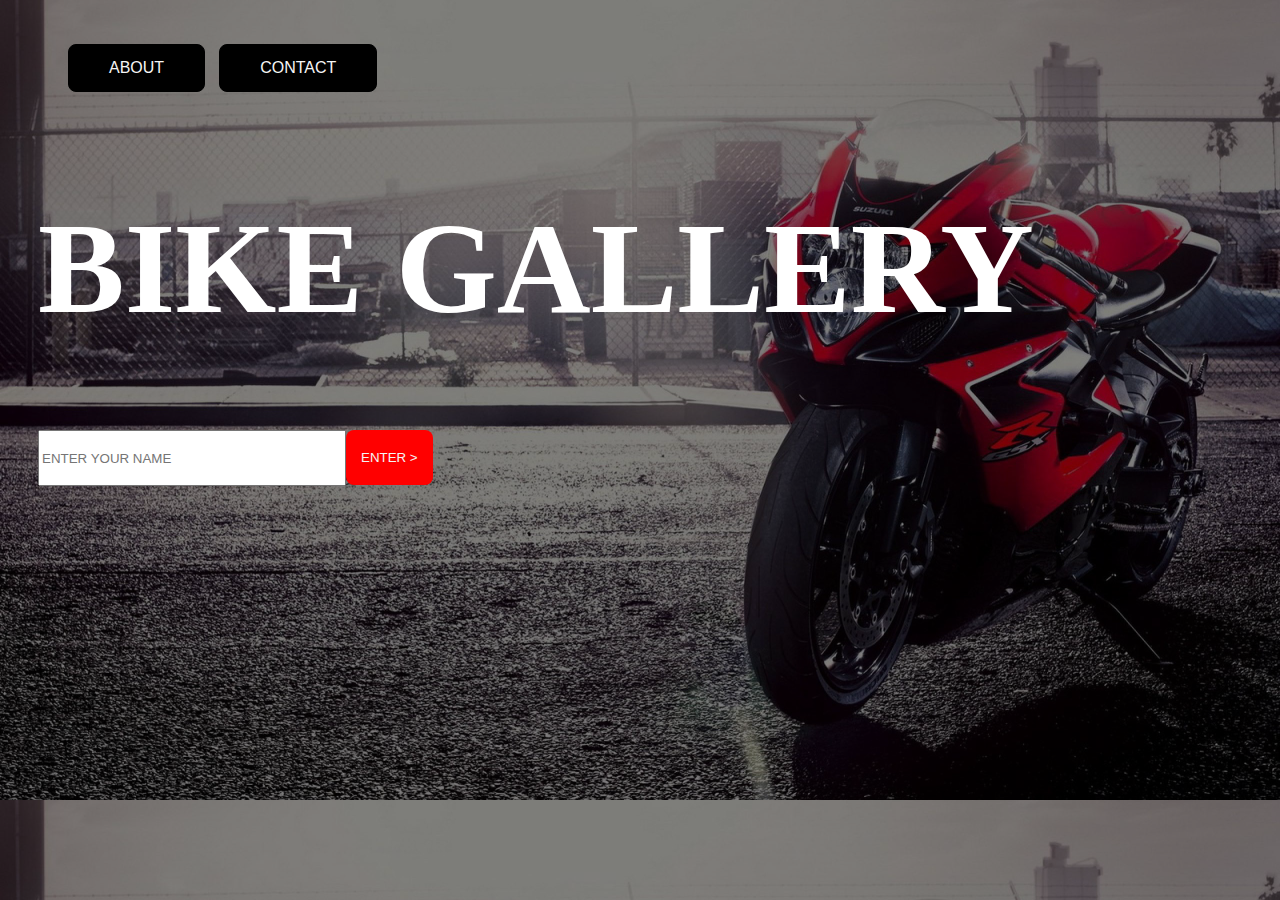
<file: project/index.html>
<!DOCTYPE html>
<html lang="en">
   <head>
       <title>BIKE GALLERY</title>
       <link rel="stylesheet" href="index.css">
   </head>
   <body>
       <div class="navbar">
           <div class="button">
               
            <button class="button" id="btn1"><a href="about.html">ABOUT</a></button>
            <button class="button" id="btn1"><a href="contact.html">CONTACT</a></button>
               

           </div>
       </div>
       <div class="bike">
           <h1>BIKE GALLERY</h1>
       </div>
       <div>
           <form action="" class="form">
               <div class="name">
                   <input type=" name" placeholder="ENTER YOUR NAME" required>
               </div>
               <div class="start">
                   <button><a href="enter.html">ENTER &gt</a></button>
               </div>
           </form>
       </div>
   </body>
</html>
</file>
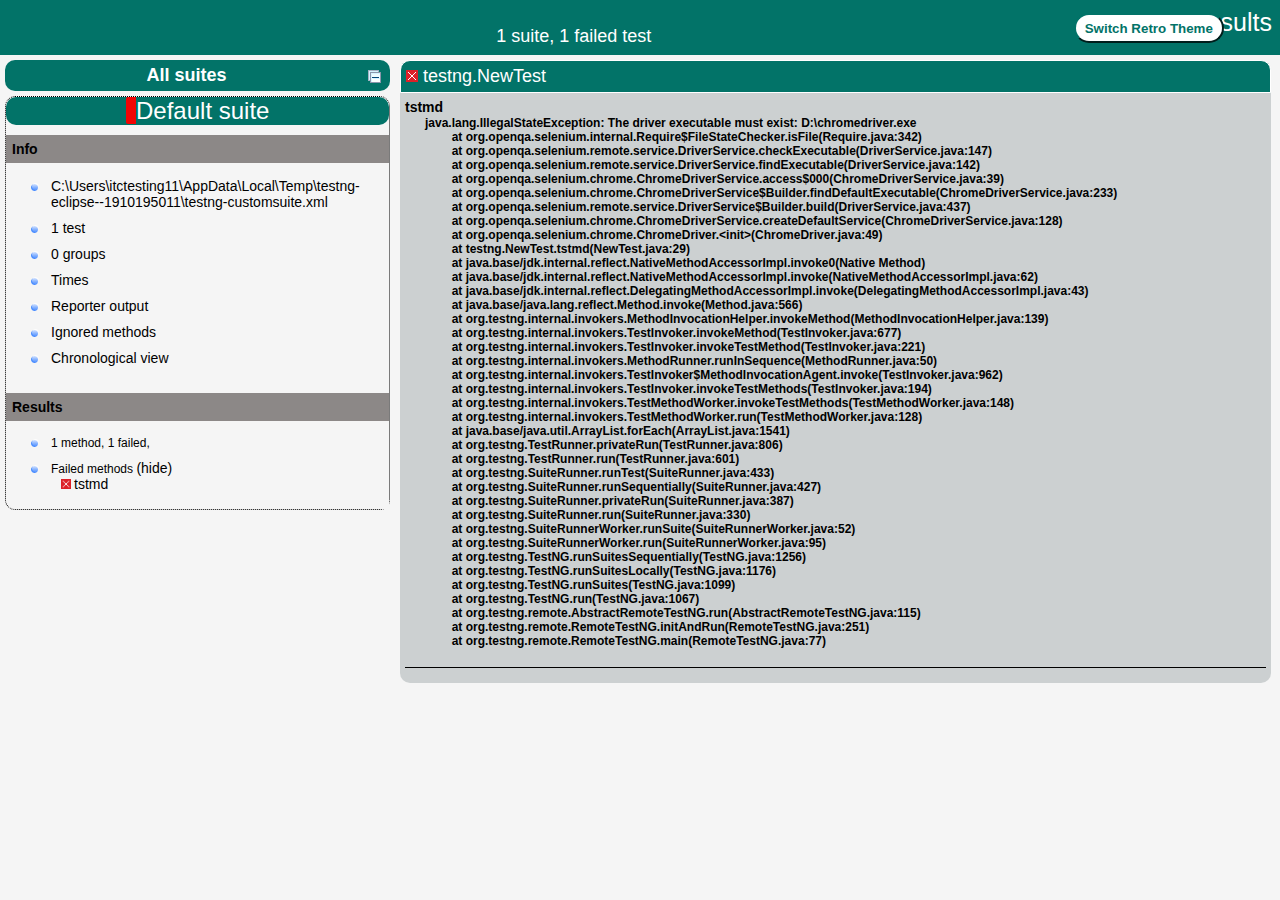
<file: bikegallery/test-output/index.html>
<!DOCTYPE html>

<html>
  <head>
  <meta charset='utf-8'>
  <title>TestNG reports</title>

    <link type="text/css" href="testng-reports1.css" rel="stylesheet" id="ultra" />
    <link type="text/css" href="testng-reports.css" rel="stylesheet" id="retro" disabled="false"/>
    <script type="text/javascript" src="jquery-3.6.0.min.js"></script>
    <script type="text/javascript" src="testng-reports.js"></script>
    <script type="text/javascript" src="https://www.google.com/jsapi"></script>
    <script type='text/javascript'>
      google.load('visualization', '1', {packages:['table']});
      google.setOnLoadCallback(drawTable);
      var suiteTableInitFunctions = new Array();
      var suiteTableData = new Array();
    </script>
    <!--
      <script type="text/javascript" src="jquery-ui/js/jquery-ui-1.8.16.custom.min.js"></script>
     -->
  </head>

  <body>    <div class="top-banner-root">
      <span class="top-banner-title-font">Test results</span>
      <button id="button" class="button">Switch Retro Theme</button> <!-- button -->
      <br/>
      <span class="top-banner-font-1">1 suite, 1 failed test</span>
    </div> <!-- top-banner-root -->
    <div class="navigator-root">
      <div class="navigator-suite-header">
        <span>All suites</span>
        <a href="#" title="Collapse/expand all the suites" class="collapse-all-link">
          <img src="collapseall.gif" class="collapse-all-icon">
          </img> <!-- collapse-all-icon -->
        </a> <!-- collapse-all-link -->
      </div> <!-- navigator-suite-header -->
      <div class="suite">
        <div class="rounded-window">
          <div class="suite-header light-rounded-window-top">
            <a href="#" panel-name="suite-Default_suite" class="navigator-link">
              <span class="suite-name border-failed">Default suite</span>
            </a> <!-- navigator-link -->
          </div> <!-- suite-header light-rounded-window-top -->
          <div class="navigator-suite-content">
            <div class="suite-section-title">
              <span>Info</span>
            </div> <!-- suite-section-title -->
            <div class="suite-section-content">
              <ul>
                <li>
                  <a href="#" panel-name="test-xml-Default_suite" class="navigator-link ">
                    <span>C:\Users\itctesting11\AppData\Local\Temp\testng-eclipse--1910195011\testng-customsuite.xml</span>
                  </a> <!-- navigator-link  -->
                </li>
                <li>
                  <a href="#" panel-name="testlist-Default_suite" class="navigator-link ">
                    <span class="test-stats">1 test</span>
                  </a> <!-- navigator-link  -->
                </li>
                <li>
                  <a href="#" panel-name="group-Default_suite" class="navigator-link ">
                    <span>0 groups</span>
                  </a> <!-- navigator-link  -->
                </li>
                <li>
                  <a href="#" panel-name="times-Default_suite" class="navigator-link ">
                    <span>Times</span>
                  </a> <!-- navigator-link  -->
                </li>
                <li>
                  <a href="#" panel-name="reporter-Default_suite" class="navigator-link ">
                    <span>Reporter output</span>
                  </a> <!-- navigator-link  -->
                </li>
                <li>
                  <a href="#" panel-name="ignored-methods-Default_suite" class="navigator-link ">
                    <span>Ignored methods</span>
                  </a> <!-- navigator-link  -->
                </li>
                <li>
                  <a href="#" panel-name="chronological-Default_suite" class="navigator-link ">
                    <span>Chronological view</span>
                  </a> <!-- navigator-link  -->
                </li>
              </ul>
            </div> <!-- suite-section-content -->
            <div class="result-section">
              <div class="suite-section-title">
                <span>Results</span>
              </div> <!-- suite-section-title -->
              <div class="suite-section-content">
                <ul>
                  <li>
                    <span class="method-stats">1 method, 1 failed,   </span>
                  </li>
                  <li>
                    <span class="method-list-title failed">Failed methods</span>
                    <span class="show-or-hide-methods failed">
                      <a href="#" panel-name="suite-Default_suite" class="hide-methods failed suite-Default_suite"> (hide)</a> <!-- hide-methods failed suite-Default_suite -->
                      <a href="#" panel-name="suite-Default_suite" class="show-methods failed suite-Default_suite"> (show)</a> <!-- show-methods failed suite-Default_suite -->
                    </span>
                    <div class="method-list-content failed suite-Default_suite">
                      <span>
                        <img src="failed.png" width="3%"/>
                        <a href="#" panel-name="suite-Default_suite" title="testng.NewTest" class="method navigator-link" hash-for-method="tstmd">tstmd</a> <!-- method navigator-link -->
                      </span>
                      <br/>
                    </div> <!-- method-list-content failed suite-Default_suite -->
                  </li>
                </ul>
              </div> <!-- suite-section-content -->
            </div> <!-- result-section -->
          </div> <!-- navigator-suite-content -->
        </div> <!-- rounded-window -->
      </div> <!-- suite -->
    </div> <!-- navigator-root -->
    <div class="wrapper">
      <div class="main-panel-root">
        <div panel-name="suite-Default_suite" class="panel Default_suite">
          <div class="suite-Default_suite-class-failed">
            <div class="main-panel-header rounded-window-top">
              <img src="failed.png"/>
              <span class="class-name">testng.NewTest</span>
            </div> <!-- main-panel-header rounded-window-top -->
            <div class="main-panel-content rounded-window-bottom">
              <div class="method">
                <div class="method-content">
                  <a name="tstmd">
                  </a> <!-- tstmd -->
                  <span class="method-name">tstmd</span>
                  <div class="stack-trace">java.lang.IllegalStateException: The driver executable must exist: D:\chromedriver.exe
	at org.openqa.selenium.internal.Require$FileStateChecker.isFile(Require.java:342)
	at org.openqa.selenium.remote.service.DriverService.checkExecutable(DriverService.java:147)
	at org.openqa.selenium.remote.service.DriverService.findExecutable(DriverService.java:142)
	at org.openqa.selenium.chrome.ChromeDriverService.access$000(ChromeDriverService.java:39)
	at org.openqa.selenium.chrome.ChromeDriverService$Builder.findDefaultExecutable(ChromeDriverService.java:233)
	at org.openqa.selenium.remote.service.DriverService$Builder.build(DriverService.java:437)
	at org.openqa.selenium.chrome.ChromeDriverService.createDefaultService(ChromeDriverService.java:128)
	at org.openqa.selenium.chrome.ChromeDriver.&lt;init&gt;(ChromeDriver.java:49)
	at testng.NewTest.tstmd(NewTest.java:29)
	at java.base/jdk.internal.reflect.NativeMethodAccessorImpl.invoke0(Native Method)
	at java.base/jdk.internal.reflect.NativeMethodAccessorImpl.invoke(NativeMethodAccessorImpl.java:62)
	at java.base/jdk.internal.reflect.DelegatingMethodAccessorImpl.invoke(DelegatingMethodAccessorImpl.java:43)
	at java.base/java.lang.reflect.Method.invoke(Method.java:566)
	at org.testng.internal.invokers.MethodInvocationHelper.invokeMethod(MethodInvocationHelper.java:139)
	at org.testng.internal.invokers.TestInvoker.invokeMethod(TestInvoker.java:677)
	at org.testng.internal.invokers.TestInvoker.invokeTestMethod(TestInvoker.java:221)
	at org.testng.internal.invokers.MethodRunner.runInSequence(MethodRunner.java:50)
	at org.testng.internal.invokers.TestInvoker$MethodInvocationAgent.invoke(TestInvoker.java:962)
	at org.testng.internal.invokers.TestInvoker.invokeTestMethods(TestInvoker.java:194)
	at org.testng.internal.invokers.TestMethodWorker.invokeTestMethods(TestMethodWorker.java:148)
	at org.testng.internal.invokers.TestMethodWorker.run(TestMethodWorker.java:128)
	at java.base/java.util.ArrayList.forEach(ArrayList.java:1541)
	at org.testng.TestRunner.privateRun(TestRunner.java:806)
	at org.testng.TestRunner.run(TestRunner.java:601)
	at org.testng.SuiteRunner.runTest(SuiteRunner.java:433)
	at org.testng.SuiteRunner.runSequentially(SuiteRunner.java:427)
	at org.testng.SuiteRunner.privateRun(SuiteRunner.java:387)
	at org.testng.SuiteRunner.run(SuiteRunner.java:330)
	at org.testng.SuiteRunnerWorker.runSuite(SuiteRunnerWorker.java:52)
	at org.testng.SuiteRunnerWorker.run(SuiteRunnerWorker.java:95)
	at org.testng.TestNG.runSuitesSequentially(TestNG.java:1256)
	at org.testng.TestNG.runSuitesLocally(TestNG.java:1176)
	at org.testng.TestNG.runSuites(TestNG.java:1099)
	at org.testng.TestNG.run(TestNG.java:1067)
	at org.testng.remote.AbstractRemoteTestNG.run(AbstractRemoteTestNG.java:115)
	at org.testng.remote.RemoteTestNG.initAndRun(RemoteTestNG.java:251)
	at org.testng.remote.RemoteTestNG.main(RemoteTestNG.java:77)

</div> <!-- stack-trace -->
                </div> <!-- method-content -->
              </div> <!-- method -->
            </div> <!-- main-panel-content rounded-window-bottom -->
          </div> <!-- suite-Default_suite-class-failed -->
        </div> <!-- panel Default_suite -->
        <div panel-name="test-xml-Default_suite" class="panel">
          <div class="main-panel-header rounded-window-top">
            <span class="header-content">C:\Users\itctesting11\AppData\Local\Temp\testng-eclipse--1910195011\testng-customsuite.xml</span>
          </div> <!-- main-panel-header rounded-window-top -->
          <div class="main-panel-content rounded-window-bottom">
            <pre>
&lt;?xml version=&quot;1.0&quot; encoding=&quot;UTF-8&quot;?&gt;
&lt;!DOCTYPE suite SYSTEM &quot;https://testng.org/testng-1.0.dtd&quot;&gt;
&lt;suite name=&quot;Default suite&quot; guice-stage=&quot;DEVELOPMENT&quot;&gt;
  &lt;test thread-count=&quot;5&quot; name=&quot;Default test&quot; verbose=&quot;2&quot;&gt;
    &lt;classes&gt;
      &lt;class name=&quot;testng.NewTest&quot;/&gt;
    &lt;/classes&gt;
  &lt;/test&gt; &lt;!-- Default test --&gt;
&lt;/suite&gt; &lt;!-- Default suite --&gt;
            </pre>
          </div> <!-- main-panel-content rounded-window-bottom -->
        </div> <!-- panel -->
        <div panel-name="testlist-Default_suite" class="panel">
          <div class="main-panel-header rounded-window-top">
            <span class="header-content">Tests for Default suite</span>
          </div> <!-- main-panel-header rounded-window-top -->
          <div class="main-panel-content rounded-window-bottom">
            <ul>
              <li>
                <span class="test-name">Default test (1 class)</span>
              </li>
            </ul>
          </div> <!-- main-panel-content rounded-window-bottom -->
        </div> <!-- panel -->
        <div panel-name="group-Default_suite" class="panel">
          <div class="main-panel-header rounded-window-top">
            <span class="header-content">Groups for Default suite</span>
          </div> <!-- main-panel-header rounded-window-top -->
          <div class="main-panel-content rounded-window-bottom">
          </div> <!-- main-panel-content rounded-window-bottom -->
        </div> <!-- panel -->
        <div panel-name="times-Default_suite" class="panel">
          <div class="main-panel-header rounded-window-top">
            <span class="header-content">Times for Default suite</span>
          </div> <!-- main-panel-header rounded-window-top -->
          <div class="main-panel-content rounded-window-bottom">
            <div class="times-div">
              <script type="text/javascript">
suiteTableInitFunctions.push('tableData_Default_suite');
function tableData_Default_suite() {
var data = new google.visualization.DataTable();
data.addColumn('number', 'Number');
data.addColumn('string', 'Method');
data.addColumn('string', 'Class');
data.addColumn('number', 'Time (ms)');
data.addRows(1);
data.setCell(0, 0, 0)
data.setCell(0, 1, 'tstmd')
data.setCell(0, 2, 'testng.NewTest')
data.setCell(0, 3, 62);
window.suiteTableData['Default_suite']= { tableData: data, tableDiv: 'times-div-Default_suite'}
return data;
}
              </script>
              <span class="suite-total-time">Total running time: 62 ms</span>
              <div id="times-div-Default_suite">
              </div> <!-- times-div-Default_suite -->
            </div> <!-- times-div -->
          </div> <!-- main-panel-content rounded-window-bottom -->
        </div> <!-- panel -->
        <div panel-name="reporter-Default_suite" class="panel">
          <div class="main-panel-header rounded-window-top">
            <span class="header-content">Reporter output for Default suite</span>
          </div> <!-- main-panel-header rounded-window-top -->
          <div class="main-panel-content rounded-window-bottom">
          </div> <!-- main-panel-content rounded-window-bottom -->
        </div> <!-- panel -->
        <div panel-name="ignored-methods-Default_suite" class="panel">
          <div class="main-panel-header rounded-window-top">
            <span class="header-content">0 ignored methods</span>
          </div> <!-- main-panel-header rounded-window-top -->
          <div class="main-panel-content rounded-window-bottom">
          </div> <!-- main-panel-content rounded-window-bottom -->
        </div> <!-- panel -->
        <div panel-name="chronological-Default_suite" class="panel">
          <div class="main-panel-header rounded-window-top">
            <span class="header-content">Methods in chronological order</span>
          </div> <!-- main-panel-header rounded-window-top -->
          <div class="main-panel-content rounded-window-bottom">
            <div class="chronological-class">
              <div class="chronological-class-name">testng.NewTest</div> <!-- chronological-class-name -->
              <div class="configuration-suite before">
                <span class="method-name">beforeSuite</span>
                <span class="method-start">0 ms</span>
              </div> <!-- configuration-suite before -->
              <div class="configuration-test before">
                <span class="method-name">beforeTest</span>
                <span class="method-start">44 ms</span>
              </div> <!-- configuration-test before -->
              <div class="configuration-class before">
                <span class="method-name">beforeClass</span>
                <span class="method-start">65 ms</span>
              </div> <!-- configuration-class before -->
              <div class="configuration-method before">
                <span class="method-name">beforeMethod</span>
                <span class="method-start">82 ms</span>
              </div> <!-- configuration-method before -->
              <div class="test-method">
                <img src="failed.png">
                </img>
                <span class="method-name">tstmd</span>
                <span class="method-start">84 ms</span>
              </div> <!-- test-method -->
              <div class="configuration-method after">
                <img src="failed.png">
                </img>
                <span class="method-name">afterMethod</span>
                <span class="method-start">156 ms</span>
              </div> <!-- configuration-method after -->
              <div class="configuration-class after">
                <span class="method-name">afterClass</span>
                <span class="method-start">163 ms</span>
              </div> <!-- configuration-class after -->
              <div class="configuration-test after">
                <span class="method-name">afterTest</span>
                <span class="method-start">168 ms</span>
              </div> <!-- configuration-test after -->
              <div class="configuration-suite after">
                <span class="method-name">afterSuite</span>
                <span class="method-start">290 ms</span>
              </div> <!-- configuration-suite after -->
          </div> <!-- main-panel-content rounded-window-bottom -->
        </div> <!-- panel -->
      </div> <!-- main-panel-root -->
    </div> <!-- wrapper -->
  </body>
<script type="text/javascript" src="testng-reports2.js"></script>
</html>
</file>
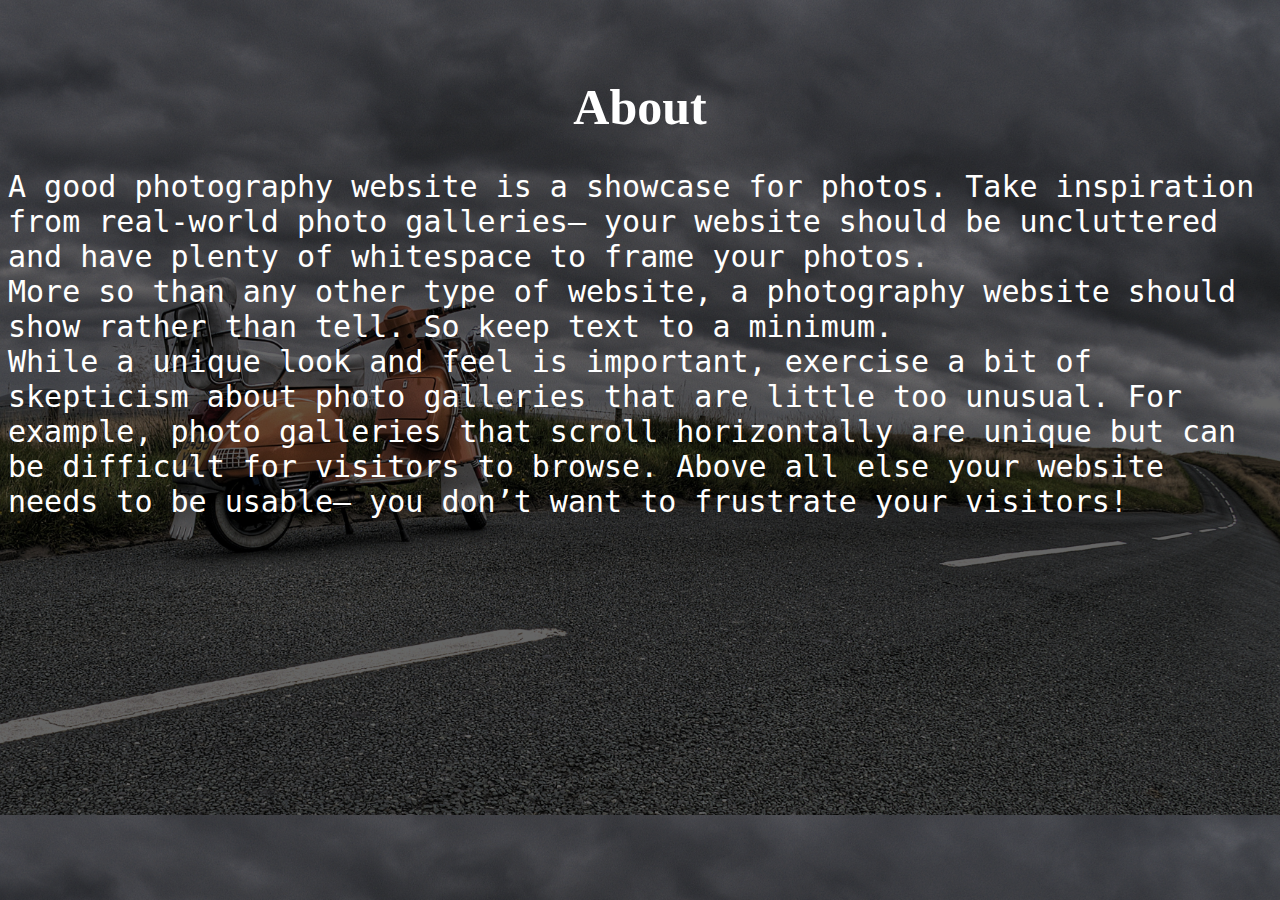
<file: project/about.html>
<!DOCTYPE html>
<html lang="en">
<head>
    <meta charset="UTF-8">
    <meta http-equiv="X-UA-Compatible" content="IE=edge">
    <meta name="viewport" content="width=device-width, initial-scale=1.0">
    <title>About</title>
    <link rel="stylesheet" href="about.css">
</head>
<body>


    <br>
    <br>
    <div class="content">
        <h1>About</h1>
        <p id="p1">
            A good photography website is a showcase for photos. Take inspiration from real-world photo galleries— your website should be uncluttered and have plenty of whitespace to frame your photos. <br>

More so than any other type of website, a photography website should show rather than tell. So keep text to a minimum. <br>

While a unique look and feel is important, exercise a bit of skepticism about photo galleries that are little too unusual. For example, photo galleries that scroll horizontally are unique but can be difficult for visitors to browse. Above all else your website needs to be usable— you don’t want to frustrate your visitors!
        </p>
    </div>
    
</body>
</html>
</file>
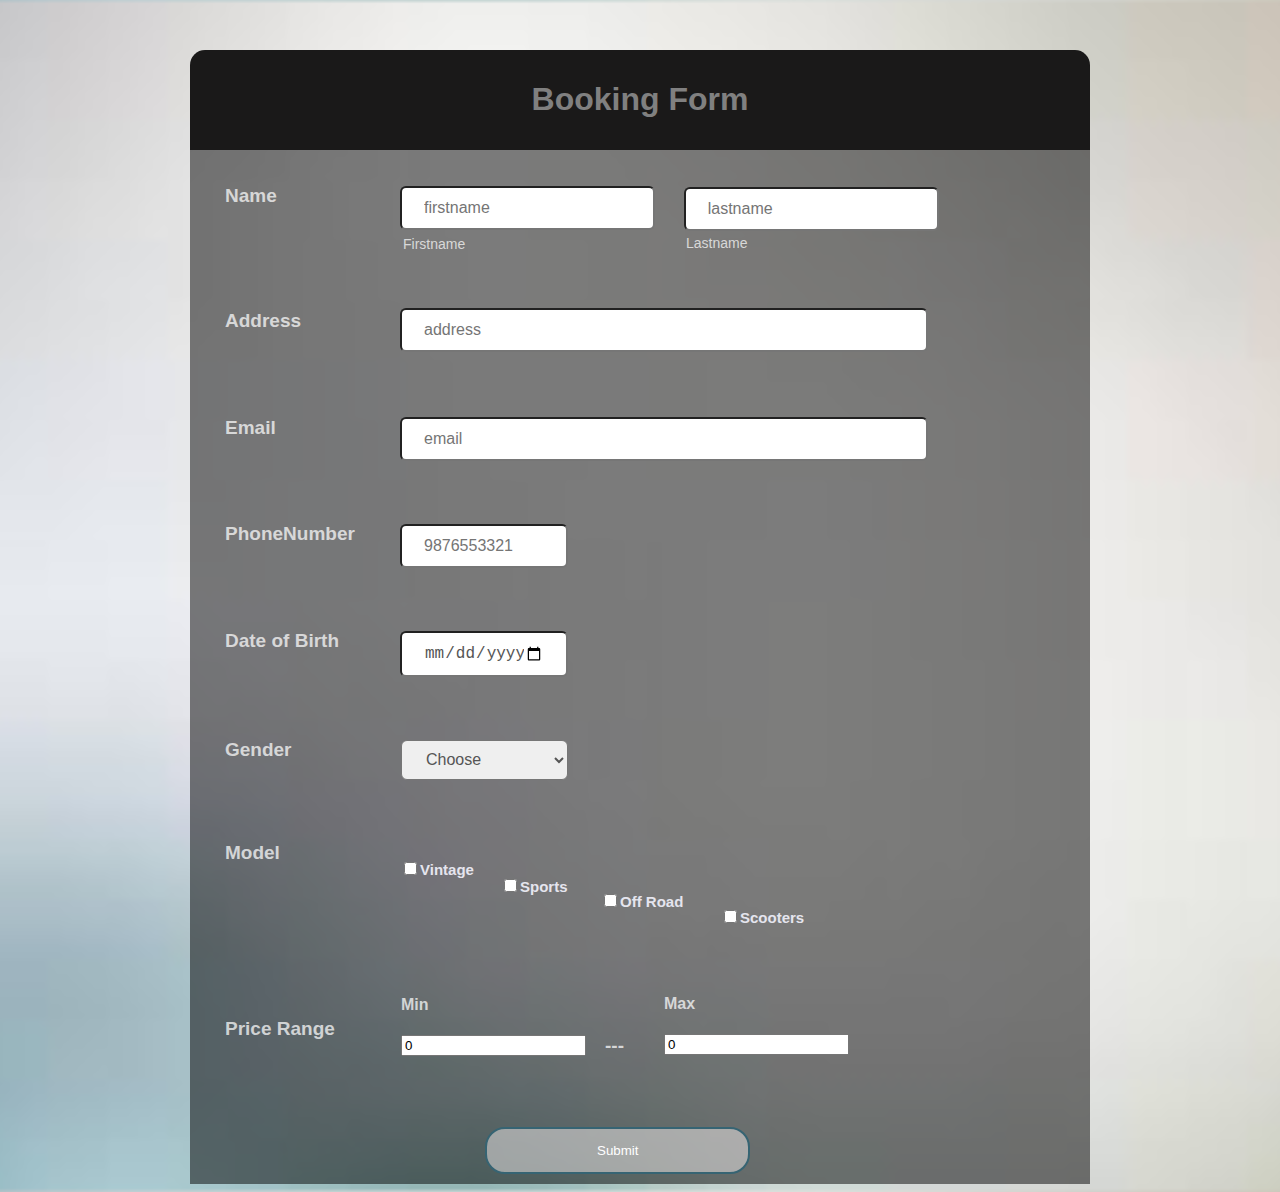
<file: project/booking.html>
<!DOCTYPE html>
<html>
    <head>
        <title>Booking form</title>
        <link rel="stylesheet" href="booking.css">
        <script type="text/javascript">
            function msgprint()
            {
            alert("Successfully Submitted")
            }
        </script>
    </head>
    <body>
     <div class="bookform"><h1> Booking Form</h1></div>
     <div class="main">
         <form>
            <div id="name">
                <h2 class="name">Name</h2>
                <input class="Firstname"  type="text" name="First_name" placeholder="firstname" id="Fname" required><br>
                <label class="Firstlabel">Firstname</label>
                <input class="Lastname" type="text" name="Last_name" placeholder="lastname"  id="Lname"  required><br>
                <label class="lastlabel">Lastname</label>
            </div>
                
            <h2 class="name">Address</h2>
            <input class="Address"  type="text" name="Address" placeholder="address" id="Address" required>

            <h2 class="name">Email</h2>
            <input class="email"  type="email" name="Email" placeholder="email" id="mail" required>

            <h2 class="name"> PhoneNumber</h2>
            <input class="Phonenumber"  type="tel" name="Phonenumber" maxlength="10" placeholder="9876553321" id="Phno" required>
           
            <h2 class="name">Date of Birth</h2>
            <input class="date" type="date" id="DOB" name="name">
            

            <h2 class="name">Gender</h2>
            <label class="name">
                <select class="gender" id="option" name="gender">
                <option disabled="disabled" selected="selected">Choose</option>
                <option>Male</option>
                <option>Female</option>
                <option>others</option>
                </select>
            
            
            </label>
            <h2 class="name">Model</h2>
            <h2 class="modell-checkbox">
            <input type="checkbox" name="option1" value="Model1"/>Vintage
            <h2 class="model2-checkbox">
            <input type="checkbox" name="option2" value="Model2"/>Sports
            <h2 class="model3-checkbox">
            <input type="checkbox" name="option3" value="Model3"/>Off Road
            <h2 class="model4-checkbox">
            <input type="checkbox" name="option4" value="Model4"/>Scooters
            </h2>
           
           <h2 class="name">Price Range</h2>
           <div class="name">
            <div class="field">
                <span>Min</span>
                <input type="number" id="min" class="input-min" value="0">
            </div>
            <div class="separator">---</div>
            <div class="field1">
                <span>Max</span>
                <input type="number" id="max" class="input-max" value="0">
            </div>  
        <button type="submit" id="submit" value="submit" onclick="msgprint()">Submit</button>
         </form>
     </div>
     
    </body>
</file>
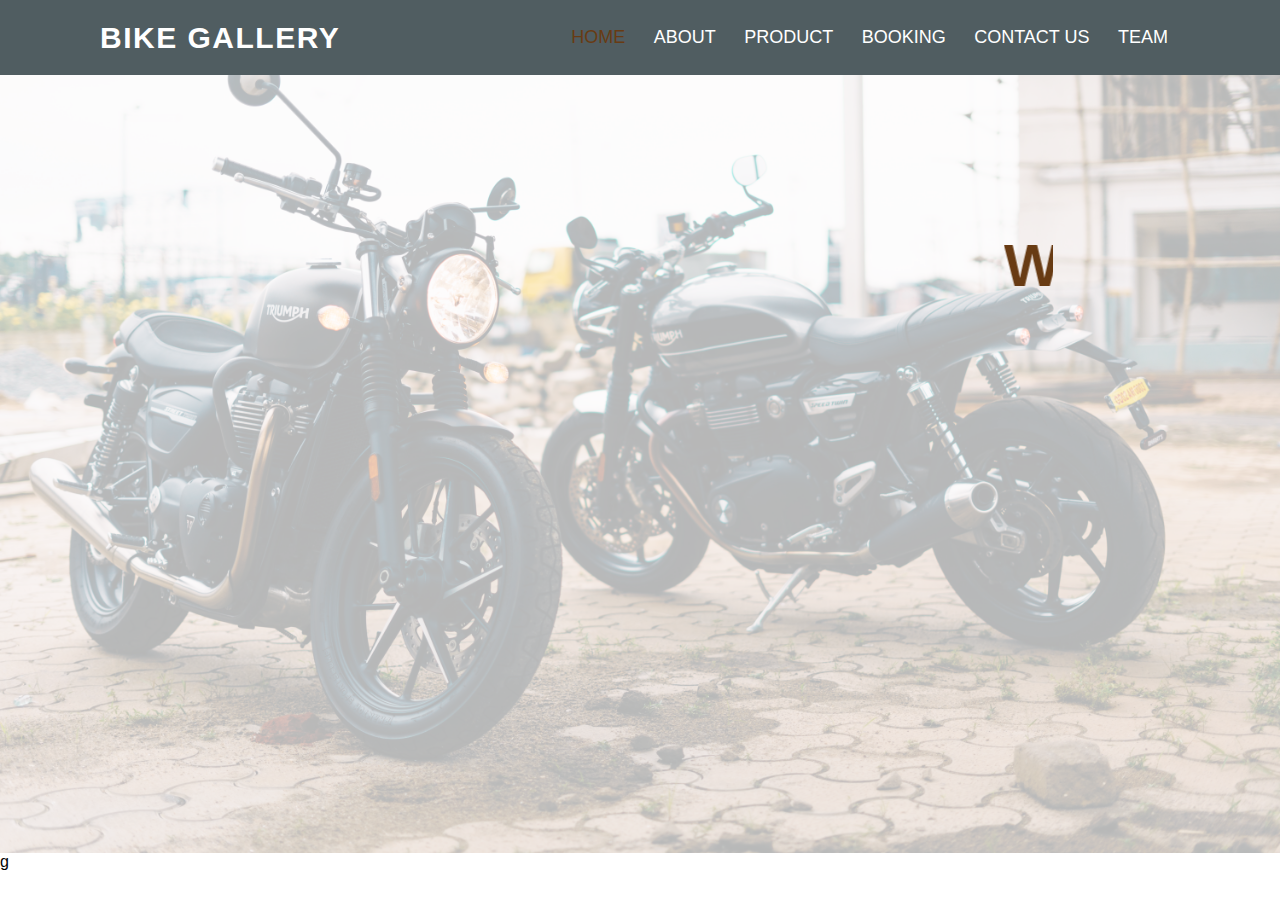
<file: project/home.html>
<html>
    <head>
        <title>Home Page</title>
        <link rel="stylesheet" href="home.css">
    </head>
    <body>
        <nav>
         <div class="logo">
            <p>Bike Gallery</p>
         </div>
         <ul>
            <li><a href="#" class="active">Home</a></li>
            <li><a href="about.html" >About</a></li>
            <li><a href="bflex.html">Product</a></li>
            <li><a href="booking.html">Booking</a></li>
            <li><a href="contact.html">Contact Us</a></li>
            <li><a href="team.html">Team</a></li>
         </ul>
        </nav>
        <div class="image">
            <img src="cover.jpg" alt="">g
            <div class="text">
                <marquee behavior="slide" direction="left"><h1>WELCOME TO  BIKE GALLERY</h1></marquee>
                
            </div>
        </div>
       
    </body>
</html>
</file>
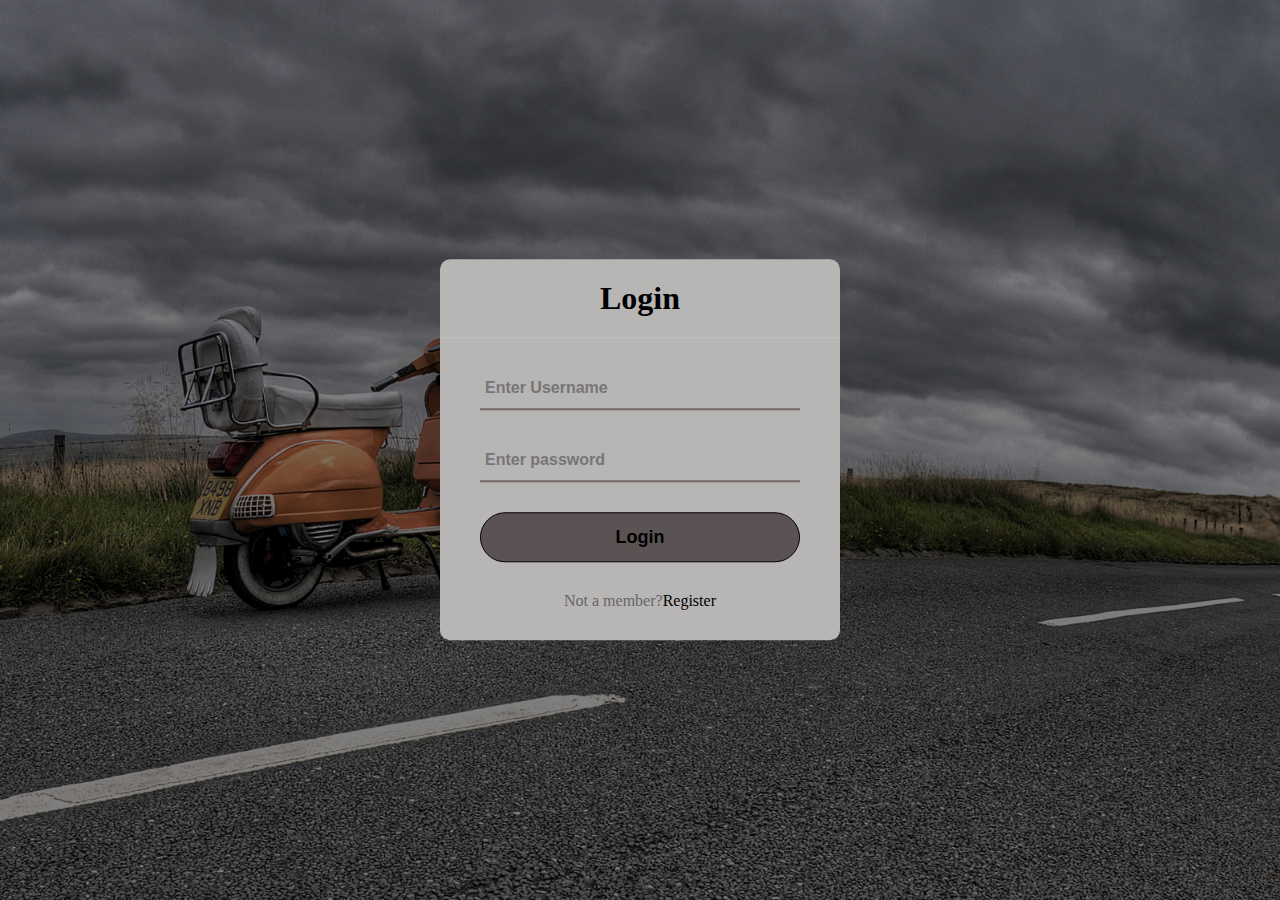
<file: project/login.html>
<html>
    <head>
        <title>Login Page</title>
        <link rel="stylesheet" href="login.css">
    </head>
    <script></script>
    <body>
        <div class="center">
            <h1>Login</h1>
            <form action="home.html" method="post">
                <div class="text_field">
                    <input type="text" name="" placeholder="Enter Username" id="username" required>
                    <span></span>
                </div>
                <div class="text_field">
                    <input type="password" name="" placeholder="Enter password" id="password" required>
                    <span></span>
                </div>
                <!--<div class="pass">Forgot password?</div>-->
                <input type="submit" name="" value="Login" id="sub" onclick="alert('login sucessfull! Welcome to bike gallery')">
                <!--<button class="button"><a href="home.html">Login</a></button>-->
                <div class="signup_link">
                    Not a member?<a href="register.html">Register</a>
                </div>
            </form>
        </div>
    </body>
</html>
</file>
<file: project/index.css>
body{
    background-image:linear-gradient(rgba(0,0,0,0.5),rgba(0,0,0,0.5)),url("Sports-bike-Wallpaper.jpg");
    background-size: cover;
}
h1{
    color: white;
    font-family: fantasy;
    text-align: left;
    font-size: 130px;
}
.navbar{
    display: flex;
    justify-content: space-between;
    margin-top: 30px;
}
#btn1{
    border: 1px solid black;
    color: white;
    background-color: black;
    
}
#btn2{
    border: none;
    background-color: red;
    color: white;
}
.button{
    padding: 14px 40px;
    margin-left: 10px;
    font-size: 16px;
    border-radius: 8px;
}
.form{
    display: flex;
    justify-content: left;
    margin-left: 30px;
}
input{
    height: 50px;
    width: 300px;
}
.start button{
    border: none;
    background-color: red;
    color: white;
    padding: 20px 15px;
    border-radius: 8px;
}
.content h1{
    color: red;
    font-family:fantasy ;
    margin-top: 210px;
    font-size: 50px;
    margin-left: -591px;
}
#btn1:hover{
    background-color: red;
    color: white;

}
a{
    text-decoration: none;
    color: whitesmoke;
}
#btn2:hover{
    background-color: black;
    color: whitesmoke;
}
.bike{
    margin-left: 30px;
}
.name{
    margin-left: 0px;
}
</file>
<file: bikegallery/test-output/testng-reports1.css>
body {
    background-color: whitesmoke;
    margin: 0 0 5px 5px;
}
ul {
     margin-top: 10px;
     margin-left:-10px;
}
 li {
     font-family: "Helvetica Neue", Helvetica, Arial, sans-serif;
     padding:5px 5px;
 }
 a {
     text-decoration: none;
     color: black;
     font-size: 14px;
 }

 a:hover {
    color:black ;
    text-decoration: underline;
 }

 .navigator-selected {
     /* #ffa500; Mouse hover color after click Orange.*/
     background:#027368
 }

 .wrapper {
     position: absolute;
     top: 60px;
     bottom: 0;
     left: 400px;
     right: 0;
     margin-right:9px;
     overflow: auto;/*imortant*/
 }

 .navigator-root {
     position: absolute;
     top: 60px;
     bottom: 0;
     left: 0;
     width: 400px;
     overflow-y: auto;/*important*/
 }

 .suite {
     margin: -5px 10px 10px 5px;
     background-color: whitesmoke ;/*Colour of the left bside box*/
 }

 .suite-name {
     font-size: 24px;
     font-family: "Helvetica Neue", Helvetica, Arial, sans-serif;/*All TEST SUITE*/
     color: white;
 }

 .main-panel-header {
     padding: 5px;
     background-color: #027368; /*afeeee*/;
     font-family: "Helvetica Neue", Helvetica, Arial, sans-serif;
     color:white;
     font-size: 18px;
 }

 .main-panel-content {
     padding: 5px;
     margin-bottom: 10px;
     background-color: #CCD0D1; /*d0ffff*/; /*Belongs to backGround of rightSide boxes*/
 }

 .rounded-window {
     border-style: dotted;
     border-width: 1px;/*Border of left Side box*/
     background-color: whitesmoke;
     border-radius: 10px;
 }

 .rounded-window-top {
     border-top-right-radius: 10px 10px;
     border-top-left-radius: 10px 10px;
     border-style: solid;
     border-width: 1px;
     overflow: auto;/*Top of RightSide box*/
 }

 .light-rounded-window-top {
     background-color: #027368;
     padding-left:120px;
     border-radius: 10px;

 }

 .rounded-window-bottom {
     border-bottom-right-radius: 10px 10px;
     border-bottom-left-radius: 10px 10px;
     overflow: auto;/*Bottom of rightSide box*/
 }

 .method-name {
     font-size: 14px;
     font-family: "Helvetica Neue", Helvetica, Arial, sans-serif;
     font-weight: bold;
 }

 .method-content {
     border-style: solid;
     border-width: 0 0 1px 0;
     margin-bottom: 10px;
     padding-bottom: 5px;
     width: 100%;
 }

 .parameters {
     font-size: 14px;
     font-family: "Helvetica Neue", Helvetica, Arial, sans-serif;
 }

 .stack-trace {
     white-space: pre;
     font-family: "Helvetica Neue", Helvetica, Arial, sans-serif;
     font-size: 12px;
     font-weight: bold;
     margin-top: 0;
     margin-left: 20px; /*Error Stack Trace Message*/
 }

 .testng-xml {
    font-family: "Helvetica Neue", Helvetica, Arial, sans-serif;
 }

 .method-list-content {
     margin-left: 10px;
 }

 .navigator-suite-content {
     margin-left: 10px;
     font: 12px 'Lucida Grande';
 }

 .suite-section-title {
     font-family: "Helvetica Neue", Helvetica, Arial, sans-serif;
     font-size: 14px;
     font-weight:bold;
     background-color: #8C8887;
     margin-left: -10px;
     margin-top:10px;
     padding:6px;
 }

 .suite-section-content {
     list-style-image: url(bullet_point.png);
     background-color: whitesmoke;
     font-family: "Helvetica Neue", Helvetica, Arial, sans-serif;
     overflow: hidden;
 }

 .top-banner-root {
     position: absolute;
     top: 0;
     height: 45px;
     left: 0;
     right: 0;
     padding: 5px;
     margin: 0 0 5px 0;
     background-color: #027368;
     font-family: "Helvetica Neue", Helvetica, Arial, sans-serif;
     font-size: 18px;
     color: #fff;
     text-align: center;/*Belongs to the Top of Report*//*Status: - Completed*/
 }

 .top-banner-title-font {
     font-size: 25px;
     font-family: "Helvetica Neue", Helvetica, Arial, sans-serif;
     padding: 3px;
     float: right;
 }

 .test-name {
     font-family: "Helvetica Neue", Helvetica, Arial, sans-serif;
     font-size: 16px;
 }

 .suite-icon {
     padding: 5px;
     float: right;
     height: 20px;
 }

 .test-group {
     font: 20px 'Lucida Grande';
     margin: 5px 5px 10px 5px;
     border-width: 0 0 1px 0;
     border-style: solid;
     padding: 5px;
 }

 .test-group-name {
     font-weight: bold;
 }

 .method-in-group {
     font-size: 16px;
     margin-left: 80px;
 }

 table.google-visualization-table-table {
     width: 100%;
 }

 .reporter-method-name {
     font-size: 14px;
     font-family: "Helvetica Neue", Helvetica, Arial, sans-serif;
 }

 .reporter-method-output-div {
     padding: 5px;
     margin: 0 0 5px 20px;
     font-size: 12px;
     font-family: "Helvetica Neue", Helvetica, Arial, sans-serif;
     border-width: 0 0 0 1px;
     border-style: solid;
 }

 .ignored-class-div {
     font-size: 14px;
     font-family: "Helvetica Neue", Helvetica, Arial, sans-serif;
 }

 .ignored-methods-div {
     padding: 5px;
     margin: 0 0 5px 20px;
     font-size: 12px;
     font-family: "Helvetica Neue", Helvetica, Arial, sans-serif;
     border-width: 0 0 0 1px;
     border-style: solid;
 }

 .border-failed {
    border-radius:2px;
     border-style: solid;
     border-width: 0 0 0 10px;
     border-color: #F20505;
 }

 .border-skipped {
     border-radius:2px;
     border-style: solid;
     border-width: 0 0 0 10px;
     border-color: #F2BE22;
 }

 .border-passed {
     border-radius:2px;
     border-style: solid;
     border-width: 0 0 0 10px;
     border-color: #038C73;
 }

 .times-div {
     text-align: center;
     padding: 5px;
 }

 .suite-total-time {
     font: 16px 'Lucida Grande';
 }

 .configuration-suite {
     margin-left: 20px;
 }

 .configuration-test {
     margin-left: 40px;
 }

 .configuration-class {
     margin-left: 60px;
 }

 .configuration-method {
     margin-left: 80px;
 }

 .test-method {
     margin-left: 100px;
 }

 .chronological-class {
     background-color: #CCD0D1;
     border-width: 0 0 1px 1px;/*Chronological*/
 }

 .method-start {
     float: right;
 }

 .chronological-class-name {
     padding: 0 0 0 5px;
     margin-top:5px;
     font-family: "Helvetica Neue", Helvetica, Arial, sans-serif;
     color: #008;
 }

 .after, .before, .test-method {
     font-family: "Helvetica Neue", Helvetica, Arial, sans-serif;
     font-size: 14px;
     margin-top:5px;
 }

 .navigator-suite-header {
     font-size: 18px;
     margin: 0px 10px 10px 5px;
     padding: 5px;
     border-radius: 10px;
     background-color: #027368;
     color: white;
     font-weight:bold;
     font-family: "Helvetica Neue", Helvetica, Arial, sans-serif;
     text-align: center; /*All Suites on top of left box*//*Status: -Completed*/
 }

 .collapse-all-icon {
     padding: 3px;
     float: right;
 }
 .button{
    position: absolute;
    margin-left:500px;
    margin-top:8px;
    background-color: white;
    color:#027368;
    font-family: "Helvetica Neue", Helvetica, Arial, sans-serif;
    font-weight:bold;
    border-color:#027368;
    border-radius:25px;
    cursor: pointer;
    height:30px;
    width:150px;
    outline: none;
}
/*Author: - Akhil Gullapalli*/
</file>
<file: bikegallery/test-output/testng-reports.css>
body {
    margin: 0 0 5px 5px;
}

ul {
    margin: 0;
}

li {
    list-style-type: none;
}

a {
    text-decoration: none;
}

a:hover {
    text-decoration: underline;
}

.navigator-selected {
    background: #ffa500;
}

.wrapper {
    position: absolute;
    top: 60px;
    bottom: 0;
    left: 400px;
    right: 0;
    overflow: auto;
}

.navigator-root {
    position: absolute;
    top: 60px;
    bottom: 0;
    left: 0;
    width: 400px;
    overflow-y: auto;
}

.suite {
    margin: 0 10px 10px 0;
    background-color: #fff8dc;
}

.suite-name {
    padding-left: 10px;
    font-size: 25px;
    font-family: Times, sans-serif;
}

.main-panel-header {
    padding: 5px;
    background-color: #9FB4D9; /*afeeee*/;
    font-family: monospace;
    font-size: 18px;
}

.main-panel-content {
    padding: 5px;
    margin-bottom: 10px;
    background-color: #DEE8FC; /*d0ffff*/;
}

.rounded-window {
    border-radius: 10px;
    border-style: solid;
    border-width: 1px;
}

.rounded-window-top {
    border-top-right-radius: 10px 10px;
    border-top-left-radius: 10px 10px;
    border-style: solid;
    border-width: 1px;
    overflow: auto;
}

.light-rounded-window-top {
    border-top-right-radius: 10px 10px;
    border-top-left-radius: 10px 10px;
}

.rounded-window-bottom {
    border-style: solid;
    border-width: 0 1px 1px 1px;
    border-bottom-right-radius: 10px 10px;
    border-bottom-left-radius: 10px 10px;
    overflow: auto;
}

.method-name {
    font-size: 12px;
    font-family: monospace;
}

.method-content {
    border-style: solid;
    border-width: 0 0 1px 0;
    margin-bottom: 10px;
    padding-bottom: 5px;
    width: 80%;
}

.parameters {
    font-size: 14px;
    font-family: monospace;
}

.stack-trace {
    white-space: pre;
    font-family: monospace;
    font-size: 12px;
    font-weight: bold;
    margin-top: 0;
    margin-left: 20px;
}

.testng-xml {
    font-family: monospace;
}

.method-list-content {
    margin-left: 10px;
}

.navigator-suite-content {
    margin-left: 10px;
    font: 12px 'Lucida Grande';
}

.suite-section-title {
    margin-top: 10px;
    width: 80%;
    border-style: solid;
    border-width: 1px 0 0 0;
    font-family: Times, sans-serif;
    font-size: 18px;
    font-weight: bold;
}

.suite-section-content {
    list-style-image: url(bullet_point.png);
}

.top-banner-root {
    position: absolute;
    top: 0;
    height: 45px;
    left: 0;
    right: 0;
    padding: 5px;
    margin: 0 0 5px 0;
    background-color: #0066ff;
    font-family: Times, sans-serif;
    color: #fff;
    text-align: center;
}
.button{
    position: absolute;
    margin-left:500px;
    margin-top:8px;
    background-color: white;
    color:#0066ff;
    font-family: "Helvetica Neue", Helvetica, Arial, sans-serif;
    font-weight:bold;
    border-color:#0066ff ;
    border-radius:25px;
    cursor: pointer;
    height:30px;
    width:150px;
    outline:none;

}

.top-banner-title-font {
    font-size: 25px;
}

.test-name {
    font-family: 'Lucida Grande', sans-serif;
    font-size: 16px;
}

.suite-icon {
    padding: 5px;
    float: right;
    height: 20px;
}

.test-group {
    font: 20px 'Lucida Grande';
    margin: 5px 5px 10px 5px;
    border-width: 0 0 1px 0;
    border-style: solid;
    padding: 5px;
}

.test-group-name {
    font-weight: bold;
}

.method-in-group {
    font-size: 16px;
    margin-left: 80px;
}

table.google-visualization-table-table {
    width: 100%;
}

.reporter-method-name {
    font-size: 14px;
    font-family: monospace;
}

.reporter-method-output-div {
    padding: 5px;
    margin: 0 0 5px 20px;
    font-size: 12px;
    font-family: monospace;
    border-width: 0 0 0 1px;
    border-style: solid;
}

.ignored-class-div {
    font-size: 14px;
    font-family: monospace;
}

.ignored-methods-div {
    padding: 5px;
    margin: 0 0 5px 20px;
    font-size: 12px;
    font-family: monospace;
    border-width: 0 0 0 1px;
    border-style: solid;
}

.border-failed {
    border-top-left-radius: 10px 10px;
    border-bottom-left-radius: 10px 10px;
    border-style: solid;
    border-width: 0 0 0 10px;
    border-color: #f00;
}

.border-skipped {
    border-top-left-radius: 10px 10px;
    border-bottom-left-radius: 10px 10px;
    border-style: solid;
    border-width: 0 0 0 10px;
    border-color: #edc600;
}

.border-passed {
    border-top-left-radius: 10px 10px;
    border-bottom-left-radius: 10px 10px;
    border-style: solid;
    border-width: 0 0 0 10px;
    border-color: #19f52d;
}

.times-div {
    text-align: center;
    padding: 5px;
}

.suite-total-time {
    font: 16px 'Lucida Grande';
}

.configuration-suite {
    margin-left: 20px;
}

.configuration-test {
    margin-left: 40px;
}

.configuration-class {
    margin-left: 60px;
}

.configuration-method {
    margin-left: 80px;
}

.test-method {
    margin-left: 100px;
}

.chronological-class {
    background-color: skyblue;
    border-style: solid;
    border-width: 0 0 1px 1px;
}

.method-start {
    float: right;
}

.chronological-class-name {
    padding: 0 0 0 5px;
    color: #008;
}

.after, .before, .test-method {
    font-family: monospace;
    font-size: 14px;
}

.navigator-suite-header {
    font-size: 22px;
    margin: 0 10px 5px 0;
    background-color: #deb887;
    text-align: center;
}

.collapse-all-icon {
    padding: 5px;
    float: right;
}
/*retro Theme*/
</file>
<file: project/about.css>
body
{
    background-image: linear-gradient(rgba(0,0,0,0.6),rgba(0,0,0,0.6)), url("pexels-mark-elliott-995487.jpg");
    background-size: cover;
}
.content h1
{
    color: black;
    font-family: fantasy;
    text-align: center;
    font-size: 50px;
    color: white;
}
#p1
{
    font-size: 30px;
    font-family: monospace;
    color: white;
}
</file>
<file: project/booking.css>
s*{
    margin: 0;
    padding: 0;
}
body
{
background-image:url(contact1.jpg);
background-position: center;
background-size: cover;
font-family:sans-serif;
margin-top: 50px;
}
.bookform
{
width:900px;
background-color: rgb(26, 25, 25);
margin:auto;
color:gray;
padding: 10px 0px 10px 0px;
text-align: center;
border-radius:15px 15px 0px 0px;
}
.main
{
    background-color: rgb(0,0,0,0.5);
    width:900px;
    margin:auto;
}
form
{
padding: 10px;
}
#name
{
    width: 100%;
    height: 100px;
}
.name
{
margin-left: 25px;
margin-top: 25px;
width: 125px;
color:rgba(255, 255, 255, 0.721);
font-size:19px;
font-weight: 700;
}
.Firstname
{
    position: relative;
    left: 200px;
    top: -37px;
    line-height: 40px;
    border-radius: 6px;
    padding: 0 22px;
    font-size:16px;
}
.Lastname
{
    position: relative;
    left: 417px;
    top: -80px;
    line-height: 40px;
    border-radius: 6px;
    padding:0 22px;
    font-size: 16px;
    color: #555;
}
.Firstlabel
{
    position: relative;
    color: #e5e5ee;
    text-transform: capitalize;
    font-size: 14px;
    left:203px;
    top:-45px;
    color:rgba(255, 255, 255, 0.721)
}
.lastlabel
{
    position: relative;
    color: #e5e5ee;
    text-transform: capitalize;
    font-size: 14px;
    left: 486px;;
    top: -77px;
    color: rgba(255, 255, 255, 0.721);
}
.Address
{
    position: relative;
    left:200px;
    top: -40px;
    line-height:40px;
    width: 480px;
    border-radius: 6px;
    padding: 0 22px;
    font-size: 16px;
    color:#555;
}
.email
{
    position: relative;
    left:200px;
    top: -37px;
    line-height:40px;
    width: 480px;
    border-radius: 6px;
    padding: 0 22px;
    font-size: 16px;
    color:#555;
}
.Phonenumber
{
    position: relative;
    left:200px;
    top: -37px;
    line-height:40px;
    width: 120px;
    border-radius: 6px;
    padding: 0 22px;
    font-size: 16px;
    color:#555;
}
.date
{
    position: relative;
    left:200px;
    top: -37px;
    line-height:40px;
    width: 120px;
    border-radius: 6px;
    padding: 0 22px;
    font-size: 16px;
    color:#555;      
}
.modell-checkbox
{
position:relative;
color:#e5e5ee;
margin-left: 200px;
top: -20px;
font-family: sans-serif;
font-size: 15px;
    

}  
.model2-checkbox
{
position:relative;
color:#e5e5ee;
margin-left: 300px;
top: -35px;
font-family: sans-serif;
font-size: 15px;
}
.model3-checkbox
{
position:relative;
color:#e5e5ee;
margin-left: 400px;
top: -51px;
font-family: sans-serif;
font-size: 15px;
}
.model4-checkbox
{
position:relative;
color:#e5e5ee;
margin-left: 520px;
top: -67px;
font-family: sans-serif;
font-size: 15px;
}
.gender
{
    position: relative;
    left:176px;
    top: -37px;
    line-height:40px;
    width: 167px;
    height: 40px;
    border-radius: 6px;
    padding: 0 20px;
    font-size: 16px;
    color:#555;
    outline: none;
    overflow: hidden;
}
.option option
{
    font-size: 15px;
}
.field
{
    position: relative;
    left: 154px;
    top: -80px;
    line-height: 40px;
    border-radius: 6px;
    padding: 0 22px;
    font-size:16px;
}
.field1
{
    position: relative;
    left: 417px;
    top: -183px;
    line-height: 40px;
    border-radius: 50%;
    padding: 0 22px;
    font-size:16px;   
}
.separator
{
    position: relative;
    left: 380px;
    top: -110px;
}
button
{
    background-color:rgba(247, 240, 240, 0.482);
    display: block;
    margin-top: -120px;
    border-radius: 20px;
    border: 2px solid #366473;
    padding: 14px 110px;
    outline: none;
    color: white;
    cursor: pointer;
    transition: 0.25px;
    margin-left: 260px;
}
button:hover
{
background-color: green;
transition: 20ms;
}
</file>
<file: project/home.css>
*{
    margin: 0px;
    padding: 0px;
    box-sizing: border-box;
    font-family: sans-serif;
}
nav{
    width: 100%;
    height: 75px;
    background-color: #505d61;
    line-height: 75px;
    padding: 0px 100px;
    position: fixed;
    z-index: 1;
    
}
nav .logo{
    font-size: 30px;
    font-weight: bold;
    letter-spacing: 1.5px;
}
nav .logo p{
    float: left;
    color: #fff;
    text-transform: uppercase;
}
nav ul{
    float: right;
}
nav ul li{
    display: inline-block;
    list-style: none;
}
nav ul li a{
    color: #fff;
    text-decoration: none;
    font-size: 18px;
    text-transform: uppercase;
    padding: 0px 12px;
}
nav ul li a:hover{
    color: #683b13;
}
nav ul li .active{
    color: #683b13;
}
.image{
    position: relative;
}
.image img{
    width: 100%;
    height: 0px auto;
    opacity: 0.30;
}
.text{
    position: absolute;
    top: 15%;
    color: #683b13;
    padding: 100px;
    margin-left: 80px;
}
.text h1{
    font-size: 60px;
    text-transform: uppercase;
    font-weight: bolder;
    margin-bottom: 25px;
    
    font-family: sans-serif;
}
</file>
<file: project/login.css>
body{
    margin: 0;
    padding: 0;
    font-family: montserrat;
    background-image:linear-gradient(rgba(0,0,0,0.5),rgba(0,0,0,0.5)),url("pexels-mark-elliott-995487.jpg");
    background-size: cover;
    height: 100vh;
    overflow: hidden;
}
.center{
    position: absolute;
    top:50%;
    left:50%;
    transform: translate(-50%,-50%);
    width: 400px;
    background: rgb(184, 181, 181);
   border-radius:10px ;
}
.center h1{
    text-align: center;
    padding: 0 0 20px 0;
    border-bottom: 1px solid silver;
}
.center form{
    padding: 0 40px;
    box-sizing: border-box;
}
form .text_field{
    position: relative;
    border-bottom: 2px solid #726767;
    margin: 30px 0;
}
.text_field input{
    width: 100%;
    padding: 0 5px;
    height: 40px;
    font-size: 16px;
    border: none;
    background: none;
    outline: none;
}
.text_field label{
    position: absolute;
    top:50%;
    left: 5px;
    color:#726767;
    transform: translateY(-50%);
    font-size: 16px;
    pointer-events: none;
    transition: .5s;
}
.text_field span::before{
    content: ' ';
    position: absolute;
    top: 40px;
    left: 0;
    width: 0%;
    height: 2px;
    background:#5b5353;
}
.text_field input:focus ~ label,
.text_field input:valid ~ label{
    top: -5px;
    color:#5b5353 ;
}
.text_field input:focus ~ span::before,
.text_field input:valid ~ span::before{
    width: 100%;

}
/*.pass{
    margin: -5px 0 20px 5px;
    color:#726767 ;
    cursor: pointer;
}
.pass :hover{
    text-decoration: underline;
}*/
input{
    width: 100%;
    height: 50px;
    border: 1px solid;
    background: #5b5353;
    border-radius: 25px;
    font-size: 18px;
    color: #a3aaad;
    font-weight: 700;
    cursor: pointer;
    outline: none;
}
input{
    color: black;
    text-decoration: none;
}
input:hover{
    border-color: black;
    transition: .5s;
}
.signup_link {
    margin: 30px 0;
    text-align: center;
    font-size: 16px;
    color: #666666;
}
.signup_link a{
    color: black;
    text-decoration: none;
}
.signup_link a:hover{
    text-decoration: underline;

}
</file>
